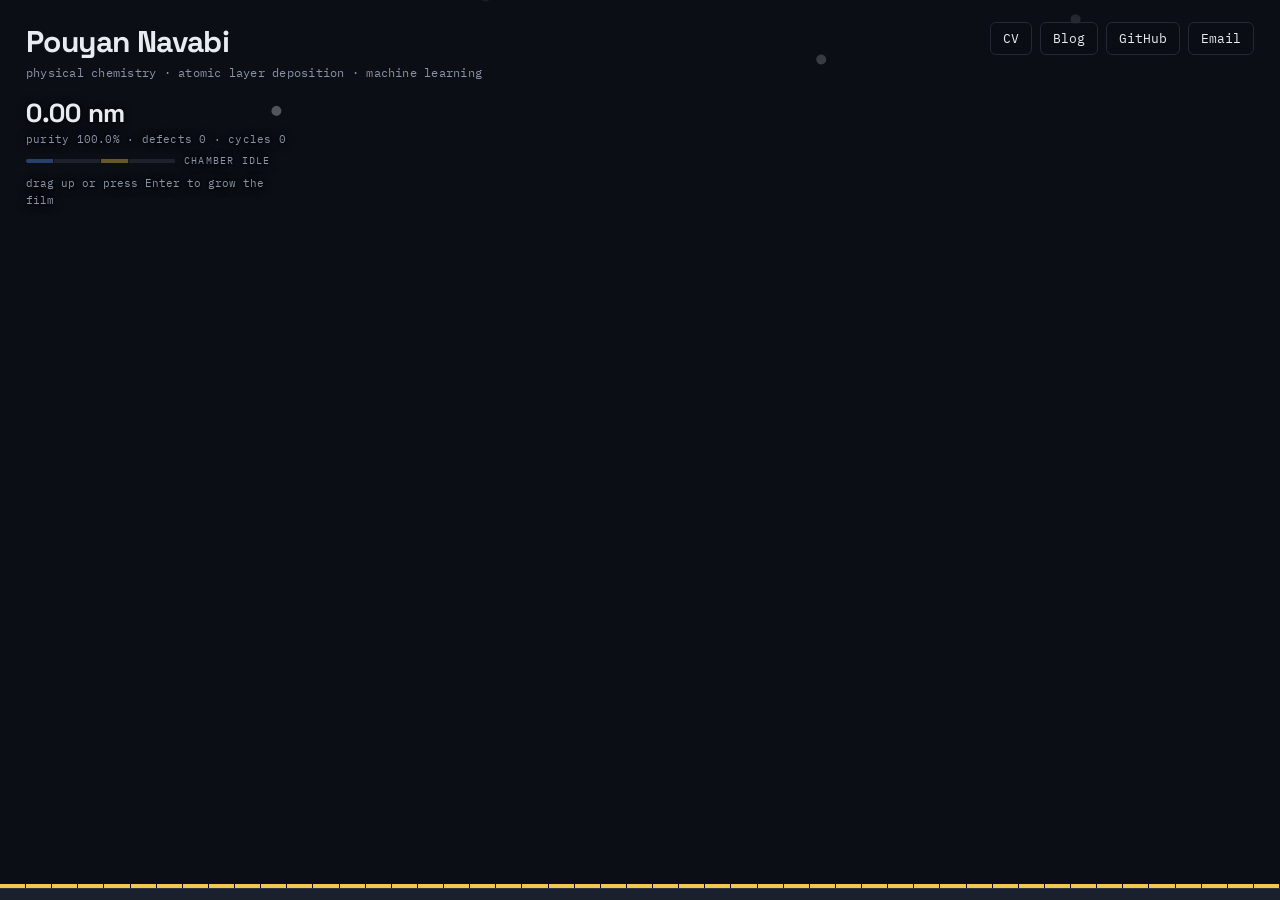
<file: index.html>
<!DOCTYPE html>
<html lang="en">
<head>
<meta charset="UTF-8">
<meta name="viewport" content="width=device-width, initial-scale=1.0, viewport-fit=cover">
<title>Pouyan Navabi</title>
<meta name="description" content="Pouyan Navabi: PhD candidate working on atomic layer deposition and Bayesian active learning. Play the film-growth game.">
<link rel="preconnect" href="https://fonts.googleapis.com">
<link rel="preconnect" href="https://fonts.gstatic.com" crossorigin>
<link href="https://fonts.googleapis.com/css2?family=Space+Grotesk:wght@500;700&family=IBM+Plex+Mono:wght@400;500&display=swap" rel="stylesheet">
<style>
  :root{
    --bg:#0B0E14; --text:#E8ECF1; --text-dim:#8A94A6;
    --blue:#5B8DEF; --yellow:#EFC94C; --copper:#D98E4C; --hairline:#232935;
  }
  *{box-sizing:border-box; margin:0; padding:0;}
  html,body{height:100%; overflow:hidden;}
  body{background:var(--bg); color:var(--text); font-family:'IBM Plex Mono', monospace;
    overscroll-behavior:none;}
  canvas#game{position:fixed; inset:0; display:block; touch-action:none;
    user-select:none; -webkit-user-select:none; -webkit-tap-highlight-color:transparent;}

  .overlay{position:fixed; top:0; left:0; right:0; padding:22px 26px 30px;
    display:grid; grid-template-columns:1fr auto; grid-template-areas:"who nav" "hud nav";
    column-gap:16px; align-items:start;
    background:linear-gradient(to bottom, rgba(11,14,20,0.9) 0%, rgba(11,14,20,0.55) 55%, rgba(11,14,20,0) 100%);
    pointer-events:none;}
  .who{grid-area:who;}
  .who h1{font-family:'Space Grotesk', sans-serif; font-weight:700; font-size:clamp(20px,3.4vw,30px); letter-spacing:-0.02em;}
  .who p{font-size:12px; color:var(--text-dim); margin-top:4px; letter-spacing:0.02em;}
  nav{grid-area:nav; display:flex; gap:8px; flex-wrap:wrap; justify-content:flex-end;}
  nav a{pointer-events:auto; font-size:13px; color:var(--text); text-decoration:none;
    border:1px solid var(--hairline); border-radius:6px; padding:7px 12px; background:rgba(11,14,20,0.55);
    transition:opacity 0.3s ease;}
  nav a:hover{border-color:var(--blue); color:var(--blue);}
  body.playing nav a{pointer-events:none; opacity:0.4;}

  /* Process readout: boxless, lives in the header band the film can never reach */
  .hud{grid-area:hud; margin-top:16px; pointer-events:none;
    text-shadow:0 1px 10px rgba(4,6,10,0.95), 0 0 3px rgba(4,6,10,0.95);}
  #hud-thick{font-family:'Space Grotesk', sans-serif; font-weight:700;
    font-size:clamp(20px,3.2vw,26px); letter-spacing:-0.01em; font-variant-numeric:tabular-nums;}
  #hud-sub{font-size:11px; color:var(--text-dim); margin-top:2px; letter-spacing:0.02em;
    font-variant-numeric:tabular-nums;}
  .hud-proc{display:flex; align-items:center; gap:8px; margin-top:8px;}
  #hud-bar{display:block; width:150px; height:4px; border-radius:2px;}
  #hud-phase{font-size:10px; text-transform:uppercase; letter-spacing:0.12em; color:var(--text-dim);}
  #hud-hint{font-size:11px; color:var(--text-dim); margin-top:8px; max-width:min(260px, 70vw); line-height:1.5; min-height:33px;}
  #hud-hint.pulse{animation:hintPulse 0.6s ease;}
  @keyframes hintPulse{
    0%{color:var(--text); transform:translateY(0);}
    35%{transform:translateY(-3px);}
    100%{color:var(--text-dim); transform:translateY(0);}
  }

  /* Pulse ring: drawn by dragging upward, fills to start or end a run */
  #ring{position:fixed; left:50%; top:50%; width:132px; height:132px;
    transform:translate(-50%,-50%) scale(0.85); opacity:0; pointer-events:none;
    transition:opacity 0.18s ease, transform 0.18s ease;}
  #ring.on{opacity:1; transform:translate(-50%,-50%) scale(1);}
  #ring.pop{opacity:0; transform:translate(-50%,-50%) scale(1.15);
    transition:opacity 0.3s ease, transform 0.3s ease;}
  #ring svg{display:block; width:100%; height:100%; transform:rotate(-90deg);}
  #ring .track{fill:none; stroke:rgba(232,236,241,0.14); stroke-width:6;}
  #ring .fill{fill:none; stroke:url(#ring-grad); stroke-width:6; stroke-linecap:round;}
  #ring .dot{fill:#E8ECF1;}
  #ring-label{position:absolute; inset:0; display:flex; align-items:center; justify-content:center;
    font-size:11px; letter-spacing:0.16em; text-transform:uppercase; color:var(--text);
    text-shadow:0 1px 8px rgba(4,6,10,0.9);}

  /* Run summary card, shown when a run ends */
  #card{position:fixed; left:50%; top:50%; width:min(300px, 84vw);
    transform:translate(-50%,-46%); opacity:0; pointer-events:none;
    background:rgba(13,17,25,0.86); border:1px solid var(--hairline); border-radius:12px;
    padding:18px 20px 16px; backdrop-filter:blur(10px); -webkit-backdrop-filter:blur(10px);
    transition:opacity 0.35s ease, transform 0.35s ease;}
  #card.on{opacity:1; transform:translate(-50%,-50%);}
  #card .eyebrow{font-size:10px; letter-spacing:0.16em; text-transform:uppercase; color:var(--text-dim);}
  #card-nm{font-family:'Space Grotesk', sans-serif; font-weight:700; font-size:34px;
    margin:6px 0 12px; letter-spacing:-0.02em; font-variant-numeric:tabular-nums;}
  #card .row{display:flex; justify-content:space-between; gap:14px; font-size:12px;
    padding:6px 0; border-top:1px solid var(--hairline); color:var(--text-dim);}
  #card .row b{color:var(--text); font-weight:500; font-variant-numeric:tabular-nums; text-align:right;}
  #card-foot{margin-top:12px; font-size:11px; color:var(--text-dim);}
  #card-more{margin-top:10px; font-size:12px;}
  #card-more a{color:var(--copper); text-decoration:none; pointer-events:auto;}
  #card-more a:hover{text-decoration:underline;}

  @media (max-width:560px){
    .overlay{grid-template-columns:1fr; grid-template-areas:"who" "nav" "hud";}
    nav{justify-content:flex-start; margin-top:12px;}
  }
</style>
</head>
<body>
<canvas id="game" aria-hidden="true"></canvas>

<div class="overlay" id="overlay">
  <div class="who">
    <h1>Pouyan Navabi</h1>
    <p>physical chemistry &middot; atomic layer deposition &middot; machine learning</p>
  </div>
  <nav>
    <a href="/cv.pdf">CV</a>
    <a href="/blog/">Blog</a>
    <a href="https://github.com/pouyna">GitHub</a>
    <!-- TODO-URL: <a href="">Scholar</a> -->
    <!-- TODO-URL: <a href="">LinkedIn</a> -->
    <a href="mailto:hello@pouyna.com">Email</a>
  </nav>
  <div class="hud">
    <div id="hud-thick">0.00 nm</div>
    <div id="hud-sub"></div>
    <div class="hud-proc">
      <canvas id="hud-bar" width="150" height="4"></canvas>
      <span id="hud-phase">chamber idle</span>
    </div>
    <div id="hud-hint"></div>
  </div>
</div>

<div id="ring" aria-hidden="true">
  <svg viewBox="0 0 120 120">
    <defs>
      <linearGradient id="ring-grad" x1="0" y1="0" x2="1" y2="1">
        <stop offset="0" stop-color="#5B8DEF"/>
        <stop offset="1" stop-color="#EFC94C"/>
      </linearGradient>
    </defs>
    <circle class="track" cx="60" cy="60" r="52"/>
    <circle id="ring-fill" class="fill" cx="60" cy="60" r="52"/>
    <circle id="ring-dot" class="dot" cx="112" cy="60" r="5"/>
  </svg>
  <div id="ring-label">grow</div>
</div>

<div id="card" role="status" aria-live="polite">
  <div class="eyebrow" id="card-eyebrow">run complete</div>
  <div id="card-nm">0.00 nm</div>
  <div class="row"><span>purity</span><b id="card-purity"></b></div>
  <div class="row"><span>defects buried</span><b id="card-defects"></b></div>
  <div class="row"><span>clusters zapped</span><b id="card-zaps"></b></div>
  <div class="row"><span>cycles completed</span><b id="card-cycles"></b></div>
  <div class="row"><span>growth per cycle</span><b id="card-gpc"></b></div>
  <div class="row" id="card-best-row"><span id="card-best-label">best purity</span><b id="card-best"></b></div>
  <div id="card-foot">swipe up for a fresh run</div>
  <div id="card-more"><a href="/2026/07/21/grow-the-film-and-atomic-layer-deposition.html">Learn more &rarr;</a></div>
</div>

<noscript><div style="position:fixed;left:26px;bottom:20px;color:#8A94A6;font-size:12px;">The film only grows with JavaScript enabled.</div></noscript>

<script src="/assets/js/film.js"></script>
<script src="/assets/js/game.js"></script>
</body>
</html>
</file>
